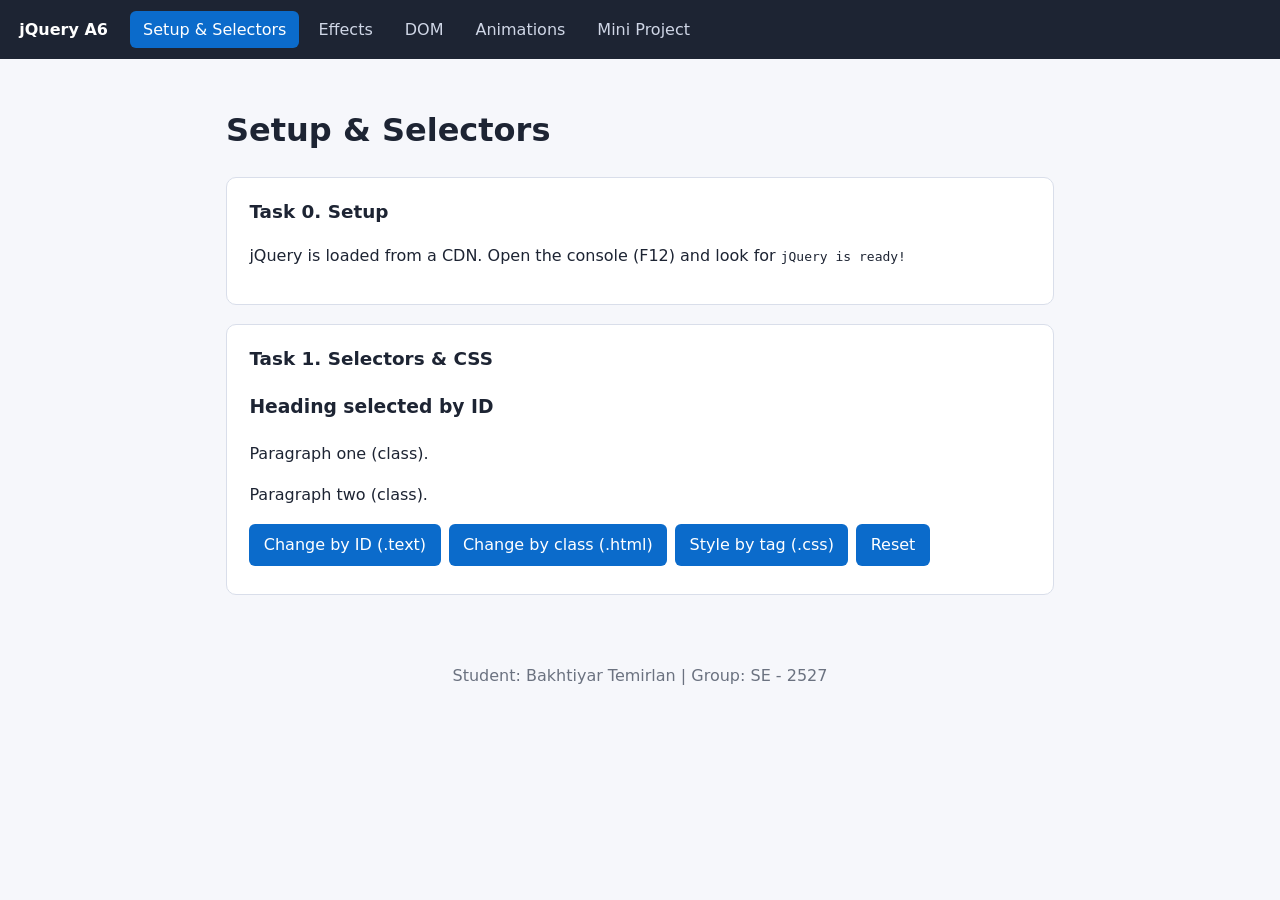
<file: index.html>
<!DOCTYPE html>
<html lang="en"><head><meta charset="UTF-8"><meta name="viewport" content="width=device-width, initial-scale=1">
<title>Setup & Selectors | jQuery Assignment 6</title><link rel="stylesheet" href="style.css"></head>
<body data-page="index"><nav class="navbar">
    <strong>jQuery A6</strong>
    <a href="index.html" class=active>Setup & Selectors</a>
    <a href="effects.html">Effects</a><a href="dom.html">DOM</a>
    <a href="animations.html">Animations</a><a href="project.html">Mini Project</a>
</nav>
<main><h1>Setup & Selectors</h1>
<section><h2>Task 0. Setup</h2><p>jQuery is loaded from a CDN. Open the console (F12) and look for 
    <code>jQuery is ready!</code></p>
</section>
<section><h2>Task 1. Selectors &amp; CSS</h2>
<h3 id="title1">Heading selected by ID</h3>
<p class="info">Paragraph one (class).</p><p class="info">Paragraph two (class).</p>
<div class="btns"><button id="b-id">Change by ID (.text)</button>
    <button id="b-class">Change by class (.html)</button>
    <button id="b-tag">Style by tag (.css)</button>
    <button id="b-reset">Reset</button></div>
</section>
</main>
<footer>Student: Bakhtiyar Temirlan | Group: SE - 2527</footer>
<script src="https://code.jquery.com/jquery-3.7.1.min.js"></script>
<script src="script.js"></script></body></html>
</file>
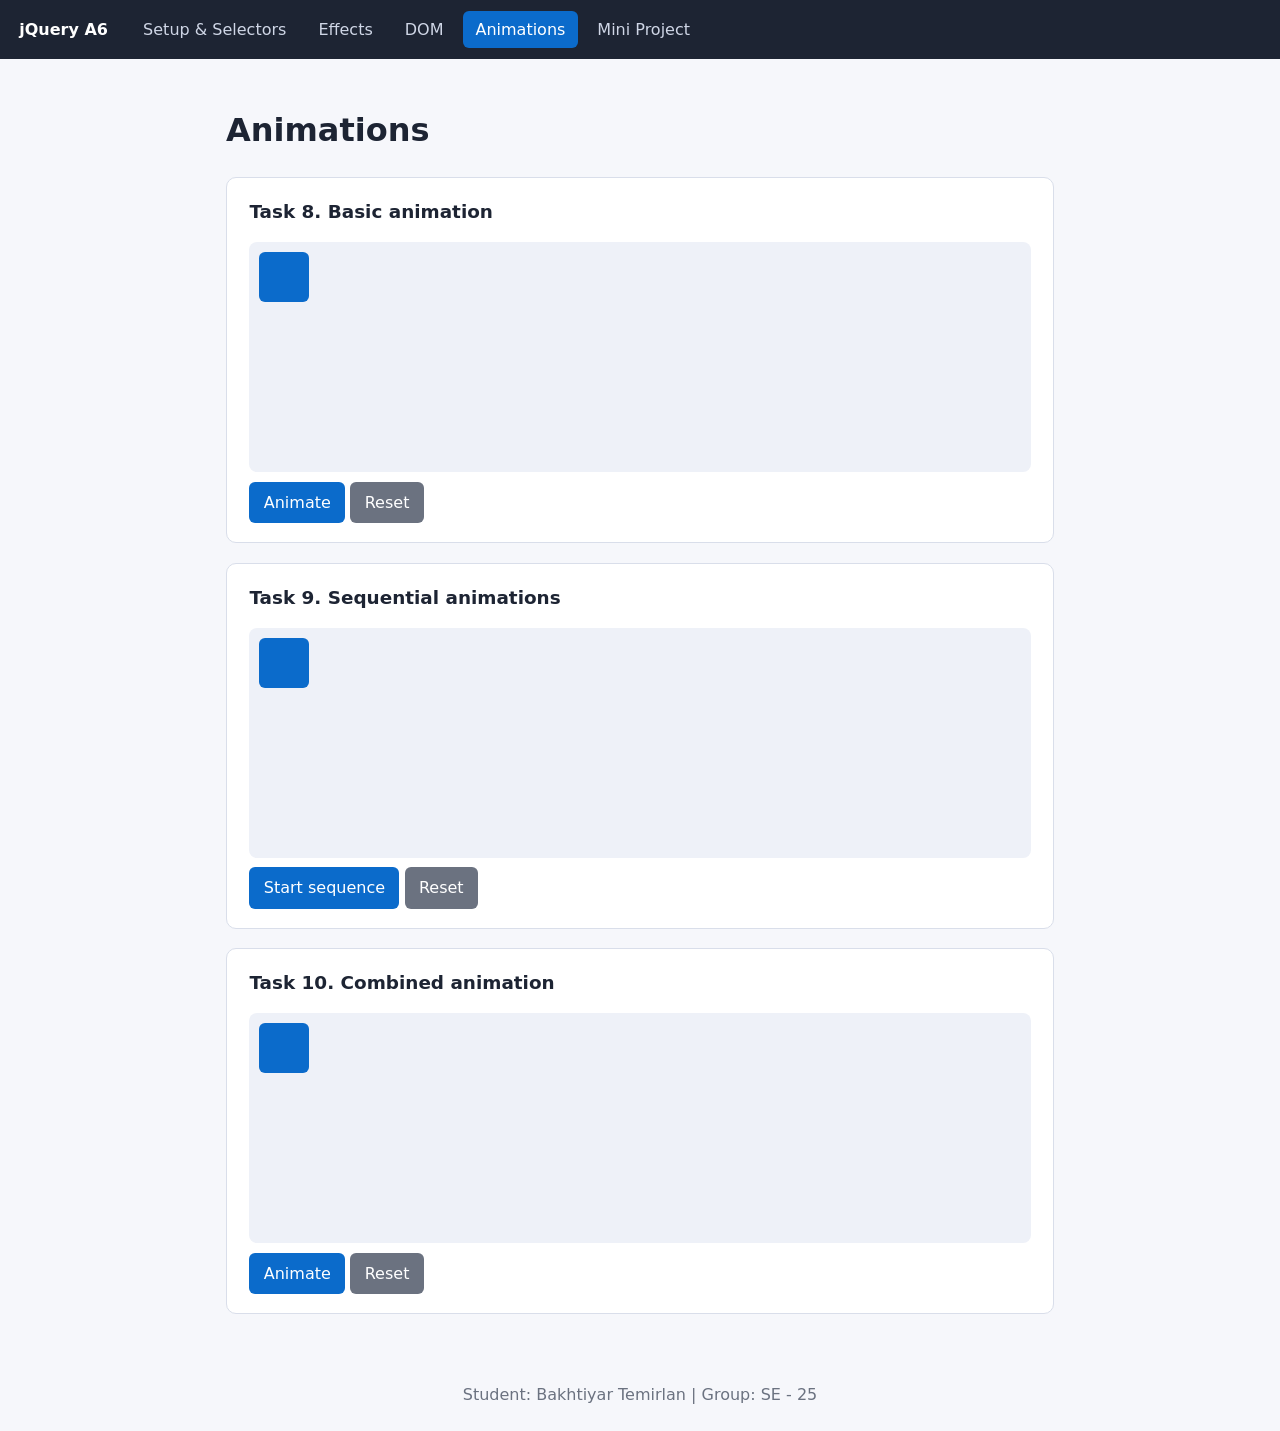
<file: animations.html>
<!DOCTYPE html>
<html lang="en"><head><meta charset="UTF-8"><meta name="viewport" content="width=device-width, initial-scale=1">
<title>Animations | jQuery Assignment 6</title><link rel="stylesheet" href="style.css"></head>
<body data-page="animations"><nav class="navbar">
    <strong>jQuery A6</strong>
    <a href="index.html">Setup & Selectors</a>
    <a href="effects.html">Effects</a>
    <a href="dom.html">DOM</a>
    <a href="animations.html" class=active>Animations</a>
    <a href="project.html">Mini Project</a></nav>
<main><h1>Animations</h1>
<section><h2>Task 8. Basic animation</h2
    ><div class="stage">
        <div class="box" id="box8"></div>
    </div>
<button id="a8">Animate</button> <button class="reset" data-t="#box8">Reset</button>
</section>
<section><h2>Task 9. Sequential animations</h2>
    <div class="stage"><div class="box" id="box9"></div>
</div><button id="a9">Start sequence</button>
 <button class="reset" data-t="#box9">Reset</button>
</section>
<section><h2>Task 10. Combined animation</h2>
    <div class="stage"><div class="box" id="box10"></div>
</div><button id="a10">Animate</button>
 <button class="reset" data-t="#box10">Reset</button>
</section>
</main>
<footer>Student: Bakhtiyar Temirlan | Group: SE - 25</footer>
<script src="https://code.jquery.com/jquery-3.7.1.min.js"></script>
<script src="script.js"></script></body></html>
</file>
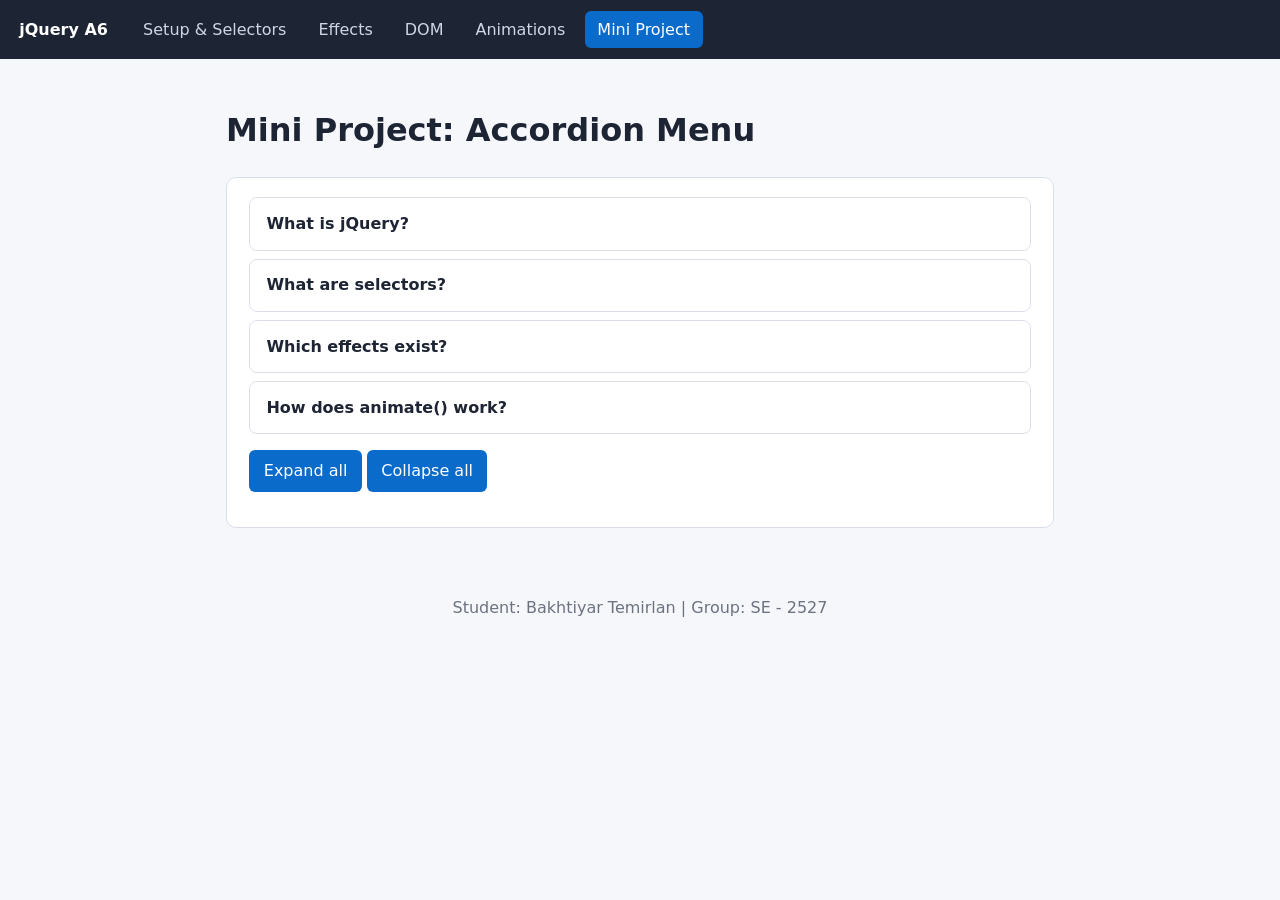
<file: project.html>
<!DOCTYPE html>
<html lang="en"><head><meta charset="UTF-8"><meta name="viewport" content="width=device-width, initial-scale=1">
<title>Mini Project: Accordion Menu | jQuery Assignment 6</title><link rel="stylesheet" href="style.css"></head>
<body data-page="project"><nav class="navbar">
    <strong>jQuery A6</strong>
    <a href="index.html">Setup & Selectors</a>
    <a href="effects.html">Effects</a>
    <a href="dom.html">DOM</a>
    <a href="animations.html">Animations</a>
    <a href="project.html" class=active>Mini Project</a>
</nav>
<main><h1>Mini Project: Accordion Menu</h1>
<section><div class="accordion">
<div class="acc"><button class="head">What is jQuery?</button>
    <div class="body"><p>A JavaScript library that simplifies DOM manipulation, events and animations.</p></div>
</div>
<div class="acc"><button class="head">What are selectors?</button>
    <div class="body"><p>Patterns like <code>#id</code>, <code>.class</code> and <code>tag</code> used to find elements.</p>
    </div>
</div>
<div class="acc"><button class="head">Which effects exist?</button>
    <div class="body"><p>show/hide/toggle, fadeIn/fadeOut/fadeToggle and slideUp/slideDown/slideToggle.</p>
    </div>
</div>
<div class="acc"><button class="head">How does animate() work?</button>
    <div class="body"><p>It gradually changes numeric CSS properties, such as width, left and opacity.</p></div>
</div>
</div><p><button id="openAll">Expand all</button> 
    <button id="closeAll">Collapse all</button></p>
</section>
</main>
<footer>Student: Bakhtiyar Temirlan | Group: SE - 2527</footer>
<script src="https://code.jquery.com/jquery-3.7.1.min.js"></script>
<script src="script.js"></script></body></html>
</file>
<file: style.css>
:root{--bg:#f6f7fb;--ink:#1d2433;--accent:#0b6bcb;--card:#fff;--line:#d9deea}
*{box-sizing:border-box}
body{margin:0;font-family:"Segoe UI",system-ui,sans-serif;background:var(--bg);color:var(--ink);line-height:1.6}
.navbar{display:flex;flex-wrap:wrap;align-items:center;gap:.4rem;background:var(--ink);padding:.7rem 1.2rem}
.navbar strong{color:#fff;margin-right:1rem}
.navbar a{color:#cfd6e6;text-decoration:none;padding:.35rem .8rem;border-radius:6px}
.navbar a:hover,.navbar a.active{background:var(--accent);color:#fff}
main{max-width:860px;margin:0 auto;padding:1.5rem 1rem}
section{background:var(--card);border:1px solid var(--line);border-radius:10px;padding:1.2rem 1.4rem;margin-bottom:1.2rem}
h2{margin-top:0;font-size:1.15rem}
button{background:var(--accent);color:#fff;border:0;border-radius:6px;padding:.5rem .9rem;cursor:pointer;font:inherit}
button:hover{filter:brightness(1.1)}button:focus-visible,input:focus-visible{outline:3px solid #f5a623;outline-offset:2px}
.btns{display:flex;flex-wrap:wrap;gap:.5rem;margin:.6rem 0}
img{max-width:100%;border-radius:8px;display:block;margin:.6rem 0}
input{padding:.5rem;border:1px solid var(--line);border-radius:6px;font:inherit;margin-right:.5rem}
#panel{background:#e8f1fb;padding:1rem;border-radius:8px;margin-top:.6rem}
#list li{padding:.2rem 0}
.stage{position:relative;height:230px;background:#eef1f8;border-radius:8px;margin-bottom:.6rem;overflow:hidden}
.box{position:absolute;left:10px;top:10px;width:50px;height:50px;background:var(--accent);border-radius:6px}
.reset{background:#6b7280}
.acc{border:1px solid var(--line);border-radius:8px;margin-bottom:.5rem;overflow:hidden}
.head{display:block;width:100%;text-align:left;background:#fff;color:var(--ink);padding:.8rem 1rem;font-weight:600}
.head.open{background:var(--accent);color:#fff}
.body{display:none;padding:0 1rem}
footer{text-align:center;color:#6b7280;padding:1.5rem}
@media(prefers-reduced-motion:reduce){*{scroll-behavior:auto}}
</file>
